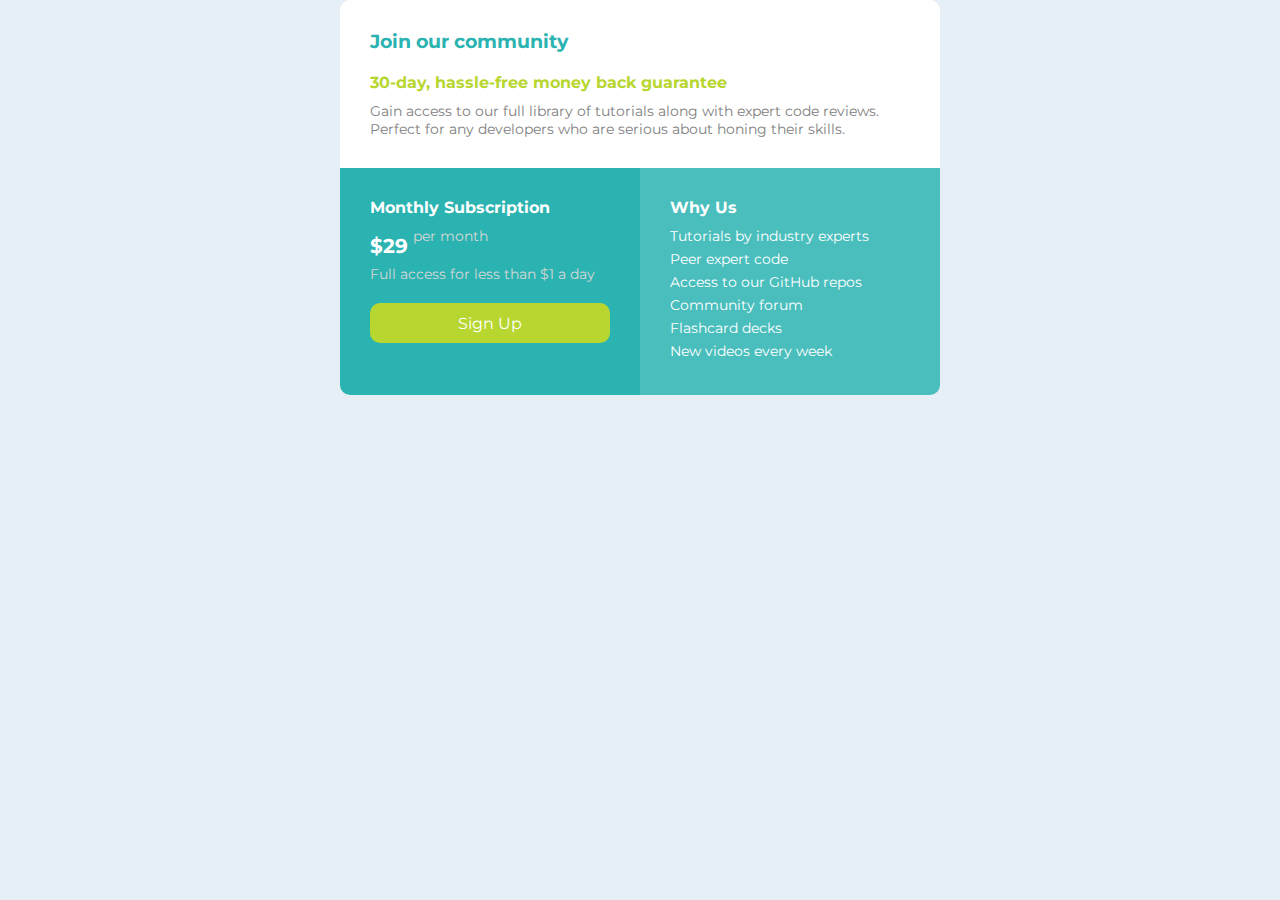
<file: first-section/index.html>
<!DOCTYPE html>
<html lang="en">
  <head>
    <meta charset="UTF-8" />
    <meta http-equiv="X-UA-Compatible" content="IE=edge" />
    <meta name="viewport" content="width=device-width, initial-scale=1.0" />
    <title>Document</title>
    <link rel="preconnect" href="https://fonts.googleapis.com" />
    <link rel="preconnect" href="https://fonts.gstatic.com" crossorigin />
    <link
      href="https://fonts.googleapis.com/css2?family=Montserrat:wght@400;700&display=swap"
      rel="stylesheet"
    />
    <link rel="stylesheet" href="index.css">
    </head>
    <body>
    <div class="main">
      <div class="box-top">
        <h3 class="h3">Join our community</h3>
        <p class="sm-text">30-day, hassle-free money back guarantee</p>
        <p class="text">
          Gain access to our full library of tutorials along with expert code
          reviews. <br />
          Perfect for any developers who are serious about honing their skills.
        </p>
      </div>
      <div class="bottom-box">
        <div class="box first">
          <h4 class="h4">Monthly Subscription</h4>
          <div class="price-box">
            <p class="price">$29</p>
            <p class="text">per month</p>
          </div>
          <p class="text">Full access for less than $1 a day</p>
          <div class="button">Sign Up</div>
        </div>
        <div class="box second">
          <h4 class="h4">Why Us</h4>
          <ul class="list">
            <li class="text">Tutorials by industry experts</li>
            <li class="text">Peer expert code</li>
            <li class="text">Access to our GitHub repos</li>
            <li class="text">Community forum</li>
            <li class="text">Flashcard decks</li>
            <li class="text">New videos every week</li>
          </ul>
        </div>
      </div>
    </div>
  </body>
</html>
</file>
<file: first-section/index.css>
* {
    margin: 0;
    padding: 0;
    box-sizing: border-box;
}

:root {
    --background: #E6EFF6;
    --button: #B8D630;
    --box1:#2BB3B1;
    --box2: #4ABEBD;
    --text: #d7d7d7;
}

body {
    background-color: var(--background);
    font-family: 'Montserrat', sans-serif;
}

.main {
    margin: auto;
    width: 600px;
    height: 400px;
    border-radius: 10px;
    height: 100%;
    /* width: 100%; */
}

.box-top {
    /* height: 50%; */
    width: 100%;
    padding: 30px;
    background-color: white;
    border-radius: 10px 10px 0 0;
}

.box-top .sm-text {
    color: var(--button);
    font-weight: 700;
    margin-top: 20px;
    margin-bottom: 10px;
}

.box-top .text {
    color: gray;
}

.h3 {
    color: var(--box1);
}

.bottom-box {
    width: 100%;
    display: flex;
    color: white;
}



.box {
    width: 50%;
    padding: 30px;
}

.first {
    background-color: var(--box1);
    border-radius: 0 0 0 10px;
}

.second {
    background-color: var(--box2);
    border-radius: 0 0 10px 0;
}

.text {
    color: var(--text);
    font-size: 14px;
}

.price-box {
    display: flex;
    align-items: center;
    gap: 5px;
    margin: 10px 0 0 0;
}

.price {
    font-size: 20px;
    font-weight: 700;
}

.list { 
    margin-top: 10px;
    list-style-type: none;
}


.bottom-box .first .text {
    margin-bottom: 20px;
}

.list .text {
    color: white;
    margin-bottom: 5px;
}

.button {
    background-color: var(--button);
    color: white;
    height: 40px;
    display: flex;
    justify-content: center;
    align-items: center;
    border-radius: 10px;
}

.button:hover {
    cursor: pointer;
    background-color: #8ea526;
}

@media screen and (max-width: 700px) {
    .box-top {
        width: 50%;
    }
    .bottom-box {
        flex-direction: column;
    }

    .first {
        border-radius: 0;
    }
    .second {
        border-radius: 0 0 10px 10px;
    }
}
</file>
